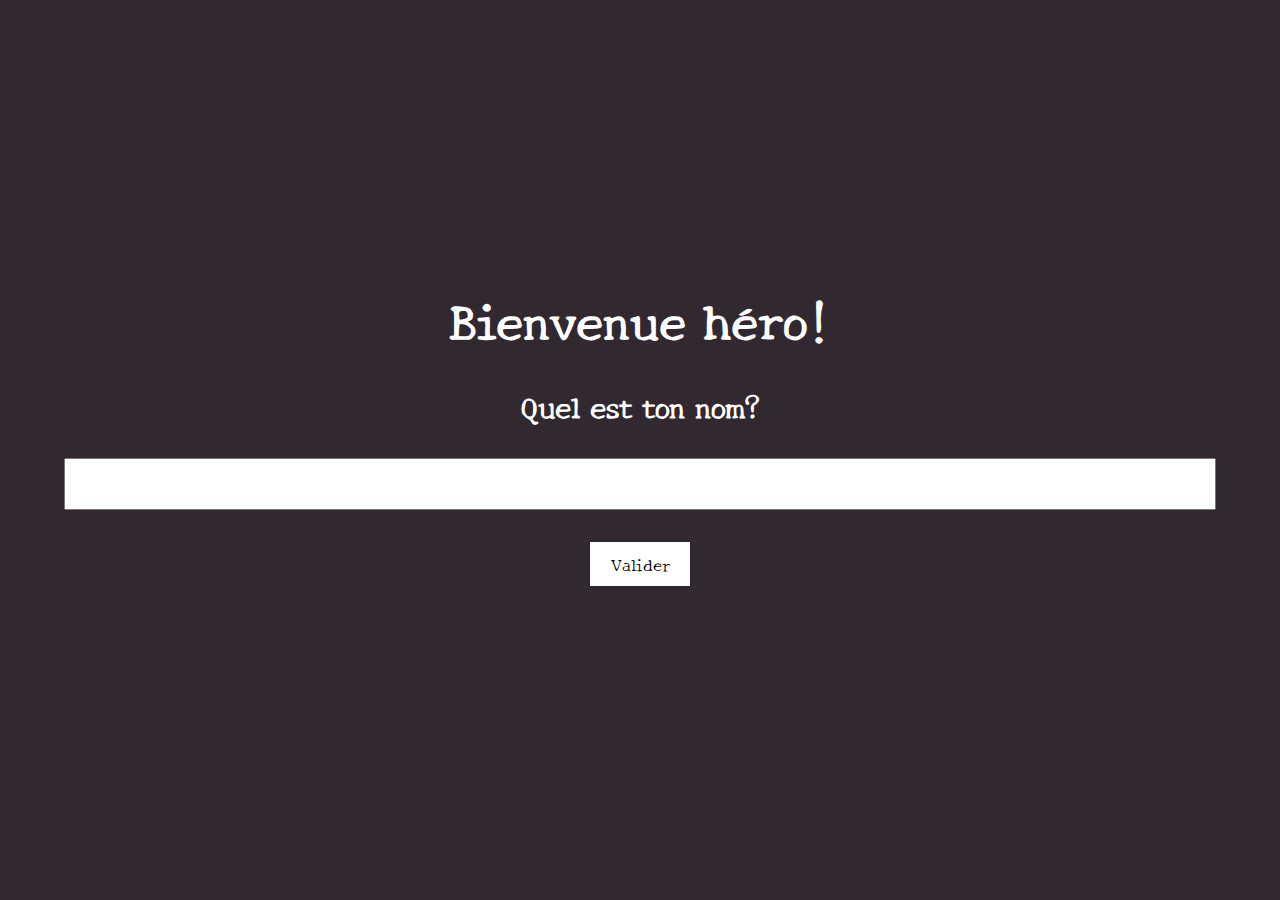
<file: index.html>
<!DOCTYPE html>
<html lang="fr">
<head>
    <meta charset="UTF-8">
    <meta http-equiv="X-UA-Compatible" content="IE=edge">
    <meta name="viewport" content="width=device-width, initial-scale=1.0">
    <link rel="preconnect" href="https://fonts.gstatic.com">
    <link href="https://fonts.googleapis.com/css2?family=New+Tegomin&display=swap" rel="stylesheet">
    <link rel="stylesheet" href="assets/style.css">
    <title>Mouhaha</title>
</head>
<body>
    <section class="etape1" id="etape1">
        <div class="containerEtape1">
        <h1>Bienvenue héro!</h1>
        <h2>Quel est ton nom?</h2>
    
        <form method="GET" action="etape2.html">
            <input id="nom" type="text" name="nom" required>
            <button id="validnom" type="submit" onclick="etape2()">Valider</button>
        </form>
    </div>

    </section>
   
</body>
</html>
</file>
<file: assets/style.css>
*{
    margin: 0;
    padding: 0;
    box-sizing: border-box;
}

.etape1{
    background-color: rgb(49, 40, 48);
    color: white;
    display: flex;
    flex-direction: column;
    justify-content: center;
    height: 100vh;
}

.containerEtape1 h1, .containerEtape1 h2, .containerEtape1 input{
    text-align: center;
    margin-bottom: 2rem;
}

.containerEtape1 h2{    
   text-align: center;
   font-size: 1.8rem;
    font-family: 'New Tegomin', serif
}

.containerEtape1 input{
    width: 90%;
    font-size: 1.2em;
    display: block;
    margin: 0 auto;
    padding: 10px;
    font-family: 'New Tegomin', serif
}

.containerEtape1 button{
    background-color: white;
    font-size: 1em;
    border: none;
    width: 100px;
    display: block;
    margin: 2em auto;
    padding: 10px;
    font-family: 'New Tegomin', serif
}

.containerEtape1 button:hover{
    background-color: black;
    color: white
}

.containerEtape1 h1{
    font-size: 3rem;
    font-family: 'New Tegomin', serif
}


/*-------------------------- Page 2 --------------------*/
.page2{
    background-color: rgb(49, 40, 48);
    height: 100vh;
    color:white;
    z-index: 1;
    font-family: 'New Tegomin', serif;
    text-align: center;
    transform: translateY(-100%); 
    animation: afficher 2s forwards;
}

@keyframes afficher{
    to{
        transform: translateY(0);
    }
}

.etape2{
    display: flex;
    flex-direction: column;
    justify-content: space-around;
    align-items: center;
    height: 100vh;
}

.etape2 h1{
    font-size: 2em;
}

hr{
    width: 80%;
    margin: 0 auto;
    background-color: rgb(226, 68, 200);
    border: none;
    height: 3px;
}
.containerPerso{
    margin: 0 auto;
}

.containerPerso .dragon, .containerPerso .hero {
    font-size: 4em;
    text-align: center;
    width: 100%;
    margin-bottom: 0.2em;
}

.vie{
    margin-bottom: 10px;
    background-size: 10px;
    font-weight: 600;
}

#nomHero, #nomDragon{
    font-style: italic;
}

.barreD{
    width: 100px;
    height: 20px;
    background-color: yellowgreen;
}

.barreH{
    width: 100px;
    height: 20px;
    background-color: yellowgreen;
}


.question{
    font-weight: 600;
    font-size: 1.8em;
}

.containerInfo{
    height: 50px;
}

.resultat{
    height: 100vh;
    width: 100%;
    background-color: rgb(26, 23, 25);
    position: absolute;
    display: flex;
    flex-direction: column;
   justify-content: center;
    top: -100%;
    z-index: 2;
    animation: descendre 1s forwards;
}

@keyframes descendre{
    to{
        top: 0
    }
}

.page2 button{
    width: 40%;
    font-family: 'New Tegomin', serif;
    font-size: 1em;
    margin-bottom: .5em;
    height: 100px;
    font-weight: 500;
}

.infoResultat{
    display: flex;
    flex-direction: column;
    justify-content: space-around;
    height: 40vh;
    width: 100%;
}

.infoResultat p{
    color: white;
    font-weight: 600;
    font-size: 4em;
}
.infoResultat a{
    color: white;
    font-size: 1.5em;
}

.infoResultat a:hover{
    color: rgb(184, 26, 52)
}


@media only screen and (min-width: 1300px){
    .etape2{
        width: 50%;
        margin: 0 auto
    }
    
    hr{
        width: 40%;
    }
    .containerEtape1 input{
        width: 30%;
        margin: 5em auto
    }
}
</file>
